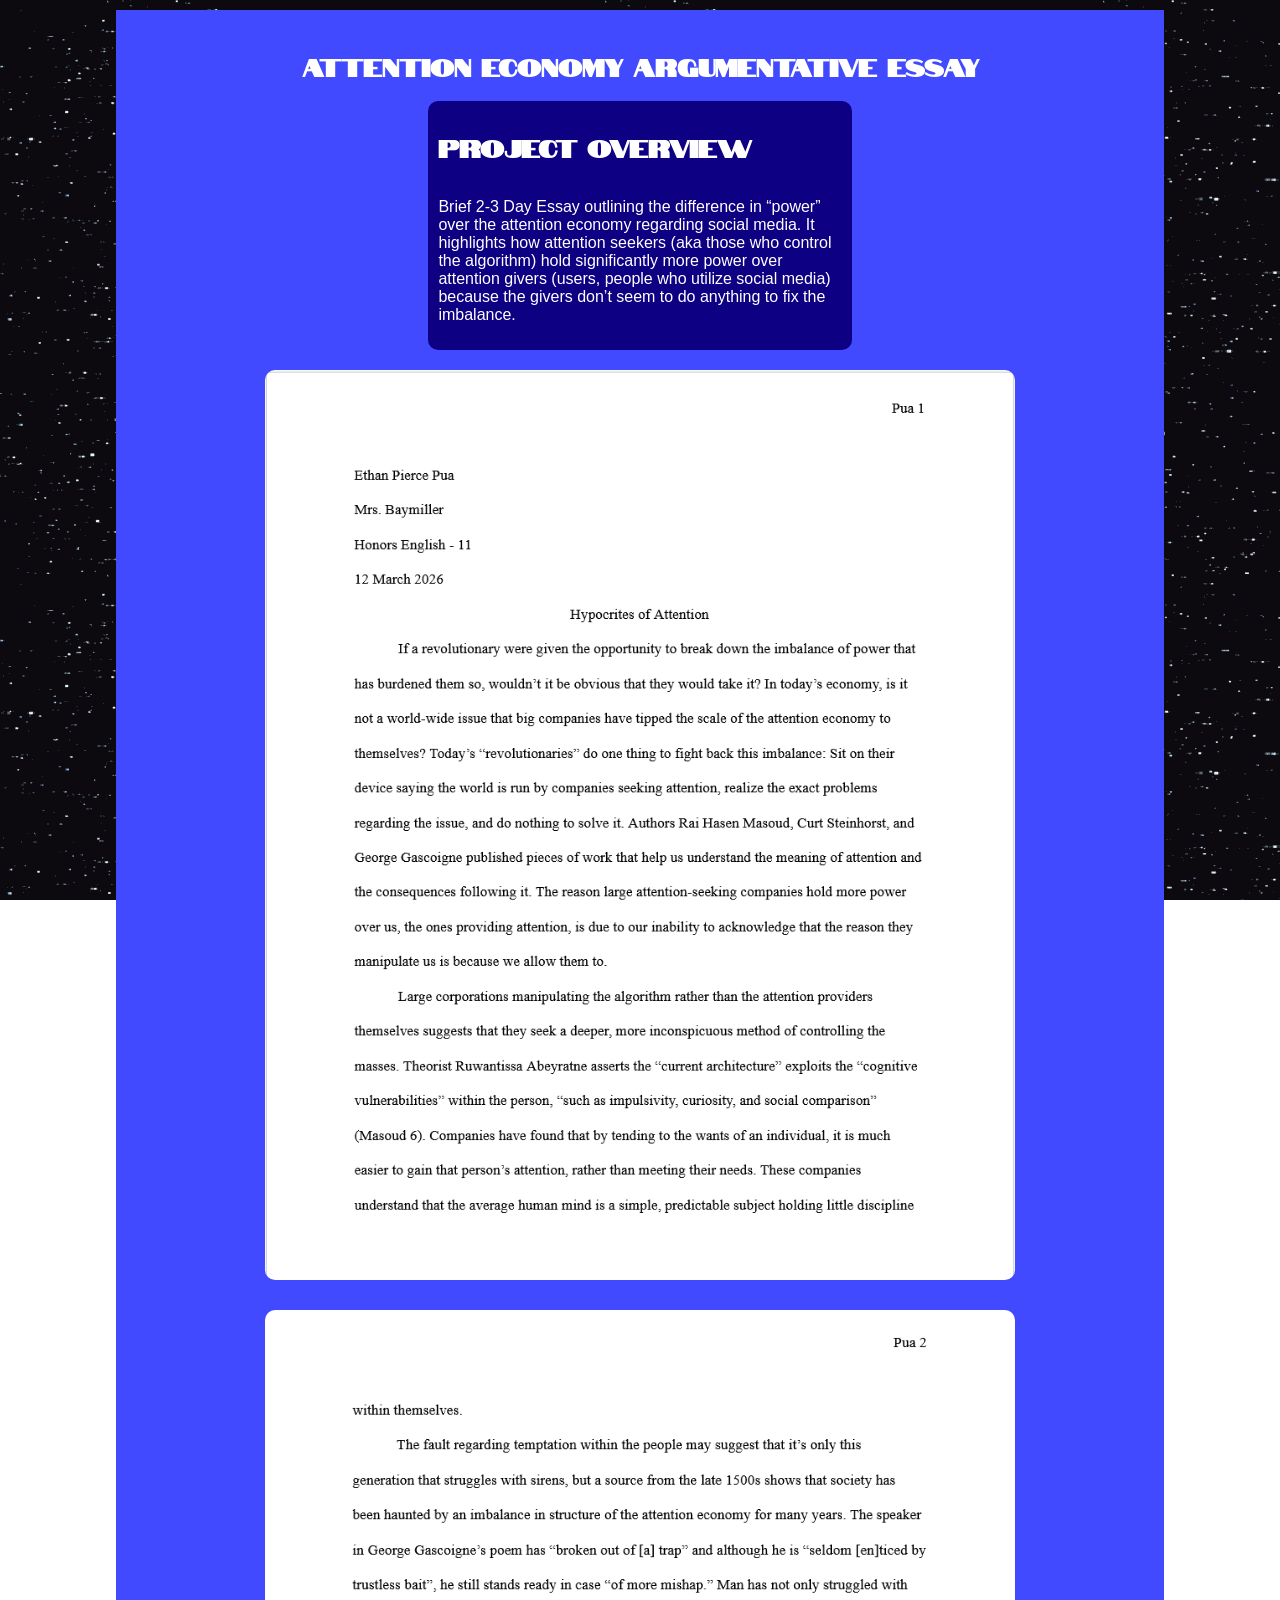
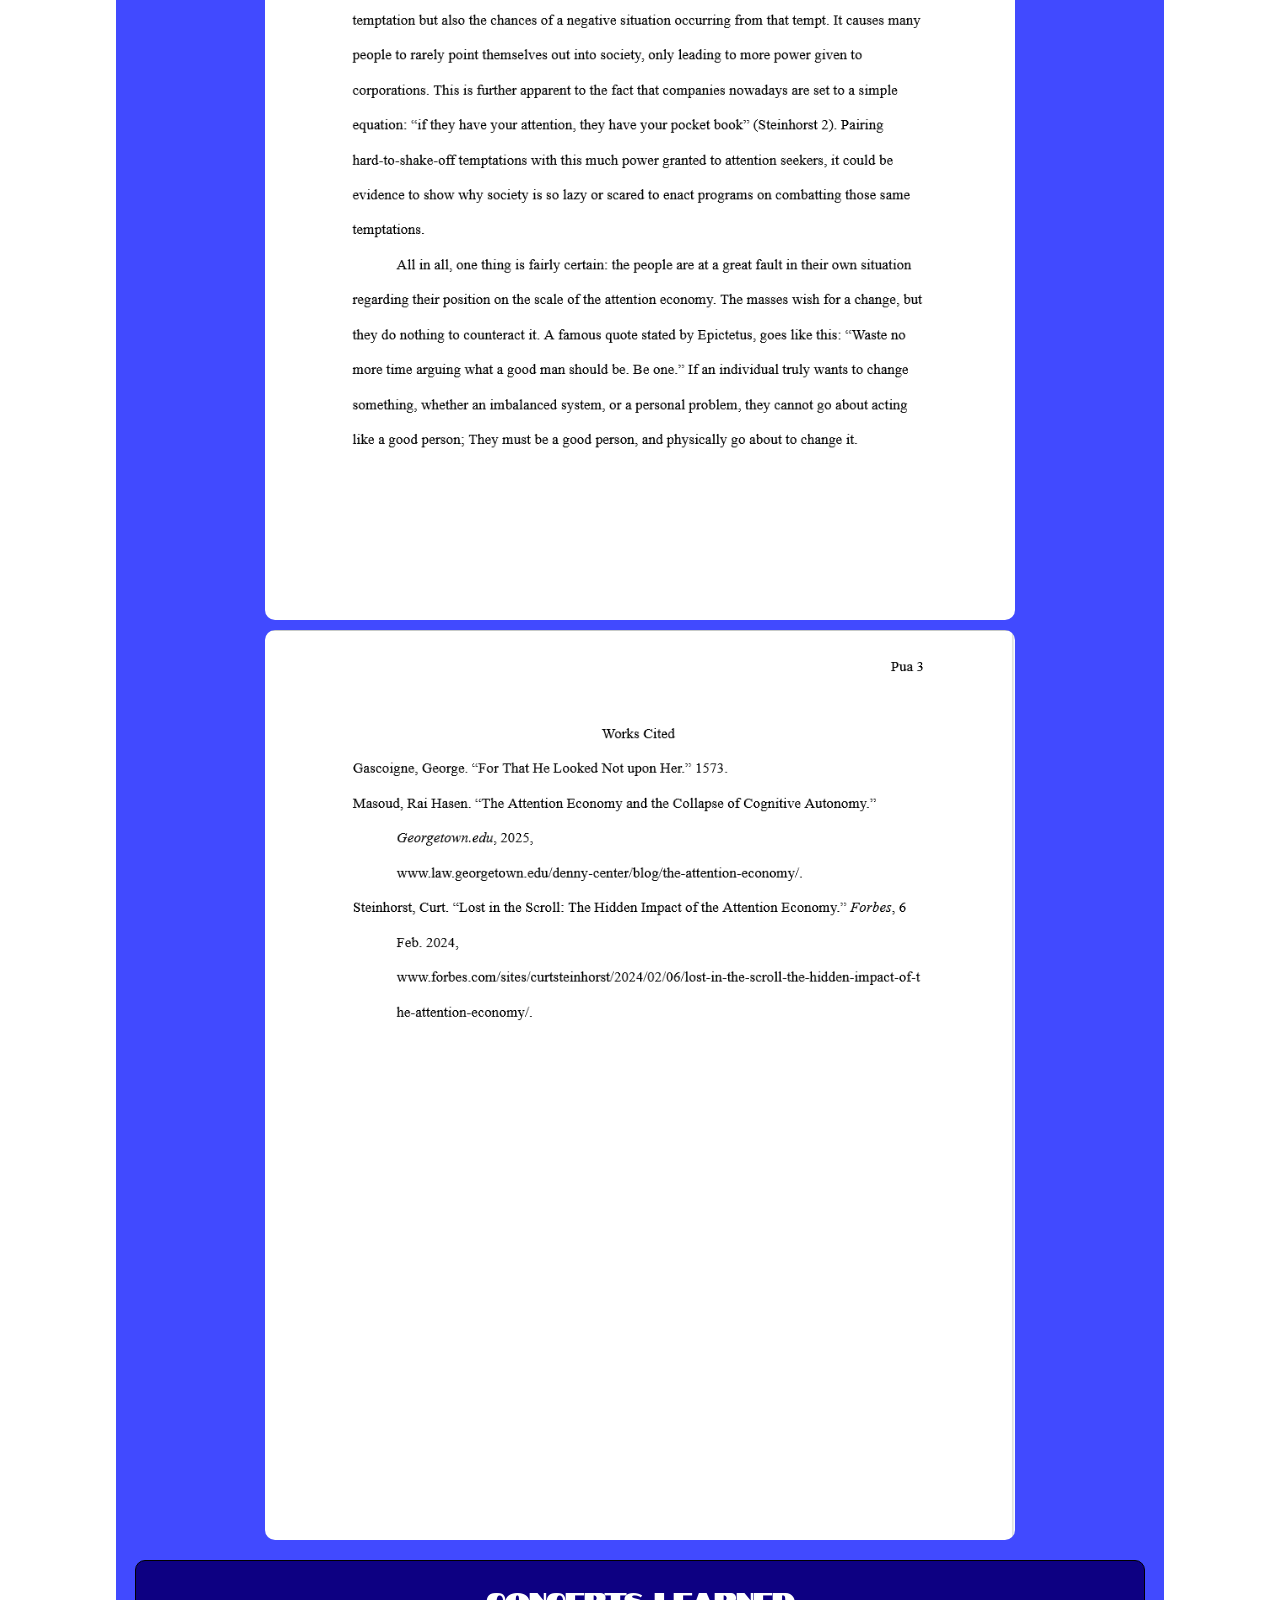
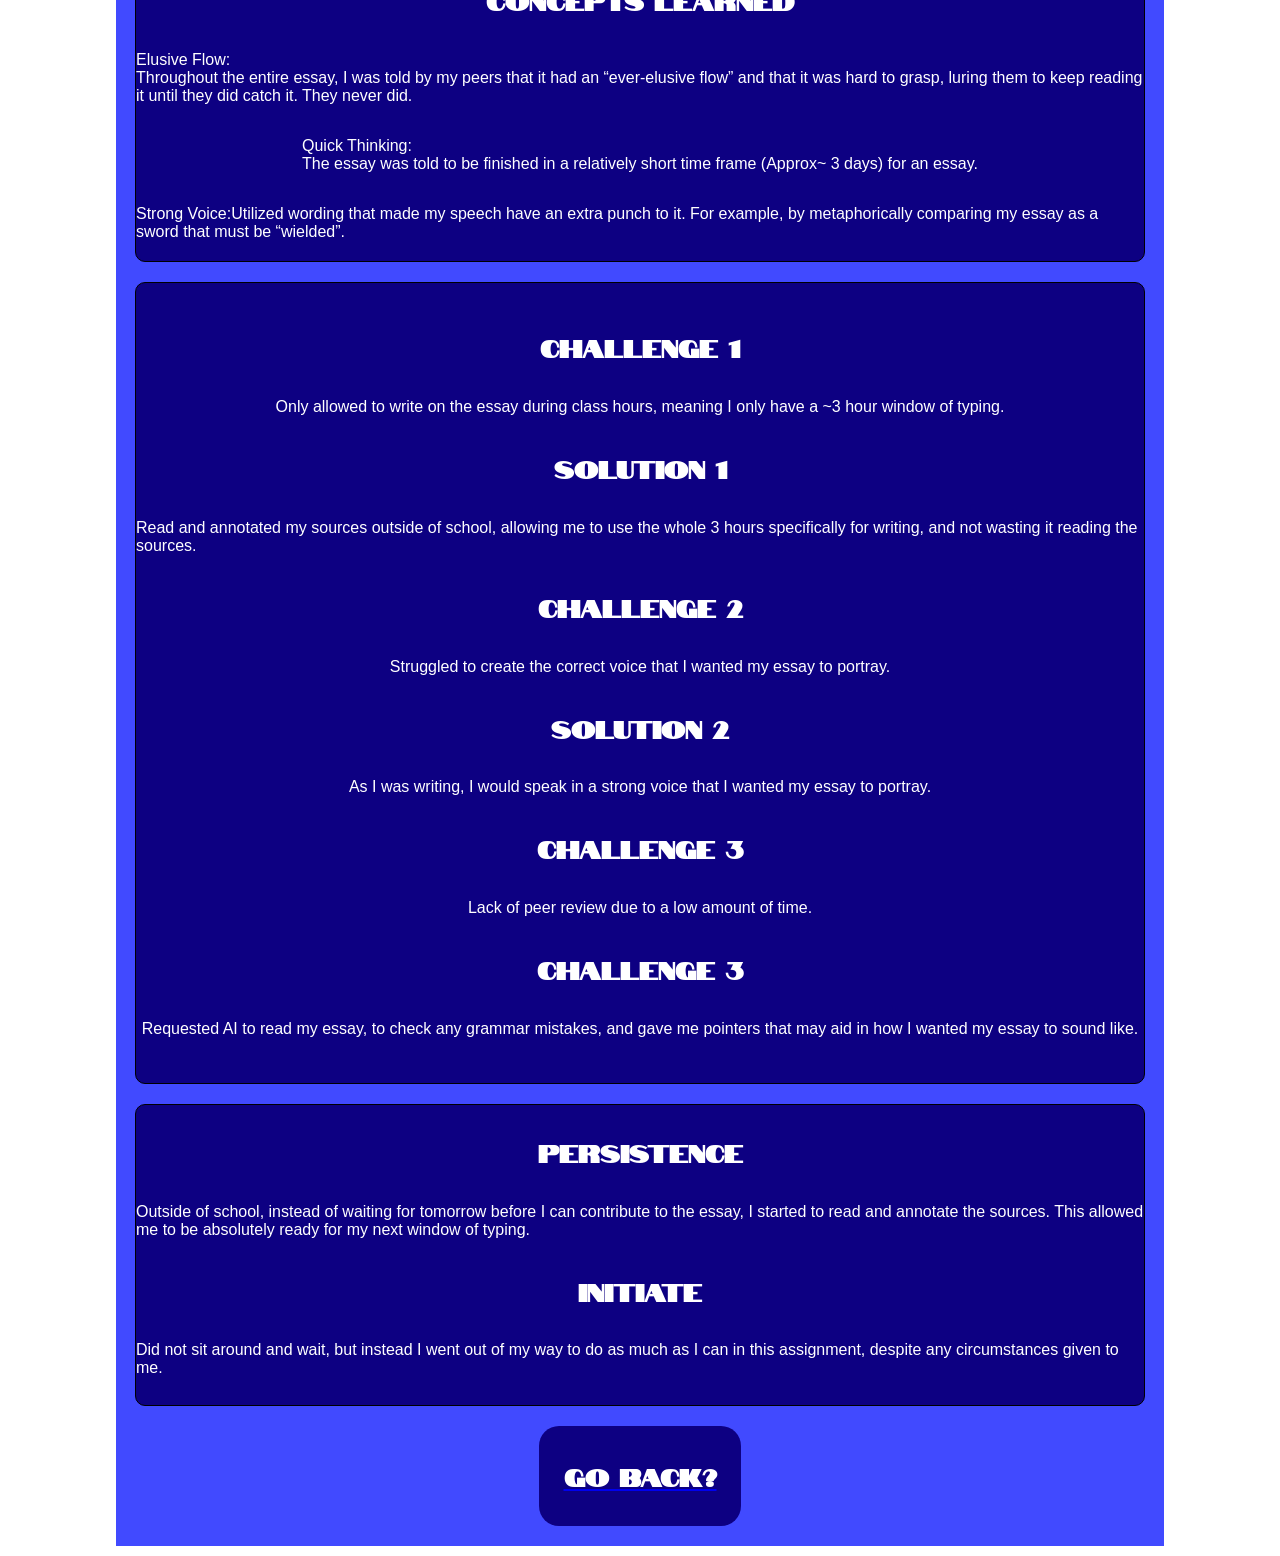
<file: main/attecon.html>
<!DOCTYPE html>
<html lang="en">
<head>
    <meta charset="UTF-8">
    <meta name="viewport" content="width=device-width, initial-scale=1.0">
    <link rel="stylesheet" href="../main/attecon.css">
    <link rel="preconnect" href="https://fonts.googleapis.com">
    <link rel="preconnect" href="https://fonts.gstatic.com" crossorigin>
    <link href="https://fonts.googleapis.com/css2?family=Notable&display=swap" rel="stylesheet">
    <link href="https://fonts.cdnfonts.com/css/merge-one" rel="stylesheet">
    <title>Document</title>
</head>
<body>
    <h2>ATTENTION ECONOMY ARGUMENTATIVE ESSAY</h2>
    <section class="title">
        <h2>Project Overview</h2>
        <p>Brief 2-3 Day Essay outlining the difference in “power” over the attention economy regarding social media. It highlights how attention seekers (aka those who control the algorithm) hold significantly more power over attention givers (users, people who utilize social media)  because the givers don’t seem to do anything to fix the imbalance.</p>
    </section>
    <div class="pictures">
        <div class="essaypic1"></div>
        <div class="essaypic2"></div>
        <div class="essaypic3"></div>
    </div>
    
    <section class="concepts">
        <h2>Concepts Learned</h2>
        <p>Elusive Flow: <br> Throughout the entire essay, I was told by my peers that it had an “ever-elusive flow” and that it was hard to grasp, luring them to keep reading it until they did catch it. They never did.</p>
        <p>Quick Thinking: <br> The essay was told to be finished in a relatively short time frame (Approx~ 3 days) for an essay.</p>
        <p>Strong Voice:Utilized wording that made my speech have an extra punch to it. For example, by metaphorically comparing my essay as a sword that must be “wielded”.</p>
    </section>
    <section class="challenges">
        <h2>Challenge 1</h2>
        <p>Only allowed to write on the essay during class hours, meaning I only have a ~3 hour window of typing.</p>
        <h2>Solution 1</h2>
        <p>Read and annotated my sources outside of school, allowing me to use the whole 3 hours specifically for writing, and not wasting it reading the sources.</p>
        <h2>Challenge 2</h2>
        <p>Struggled to create the correct voice that I wanted my essay to portray. </p>
        <h2>Solution 2</h2>
        <p>As I was writing, I would speak in a strong voice that I wanted my essay to portray. </p>
        <h2>Challenge 3</h2>
        <p>Lack of peer review due to a low amount of time.</p>
        <h2>Challenge 3</h2>
        <p>Requested AI to read my essay, to check any grammar mistakes, and gave me pointers that may aid in how I wanted my essay to sound like.</p>
    </section>
    <section class="habits">
        <h2>PERSISTENCE</h2>
        <p>Outside of school, instead of waiting for tomorrow before I can contribute to the essay, I started to read and annotate the sources. This allowed me to be absolutely ready for my next window of typing.</p>
        <h2>INITIATE</h2>
        <p>Did not sit around and wait, but instead I went out of my way to do as much as I can in this assignment, despite any circumstances given to me.</p>
    </section>
    <a class="backbtn" href="../index.html">
        <h2>Go Back?</h2>
    </a>
</body>
</html>
</file>
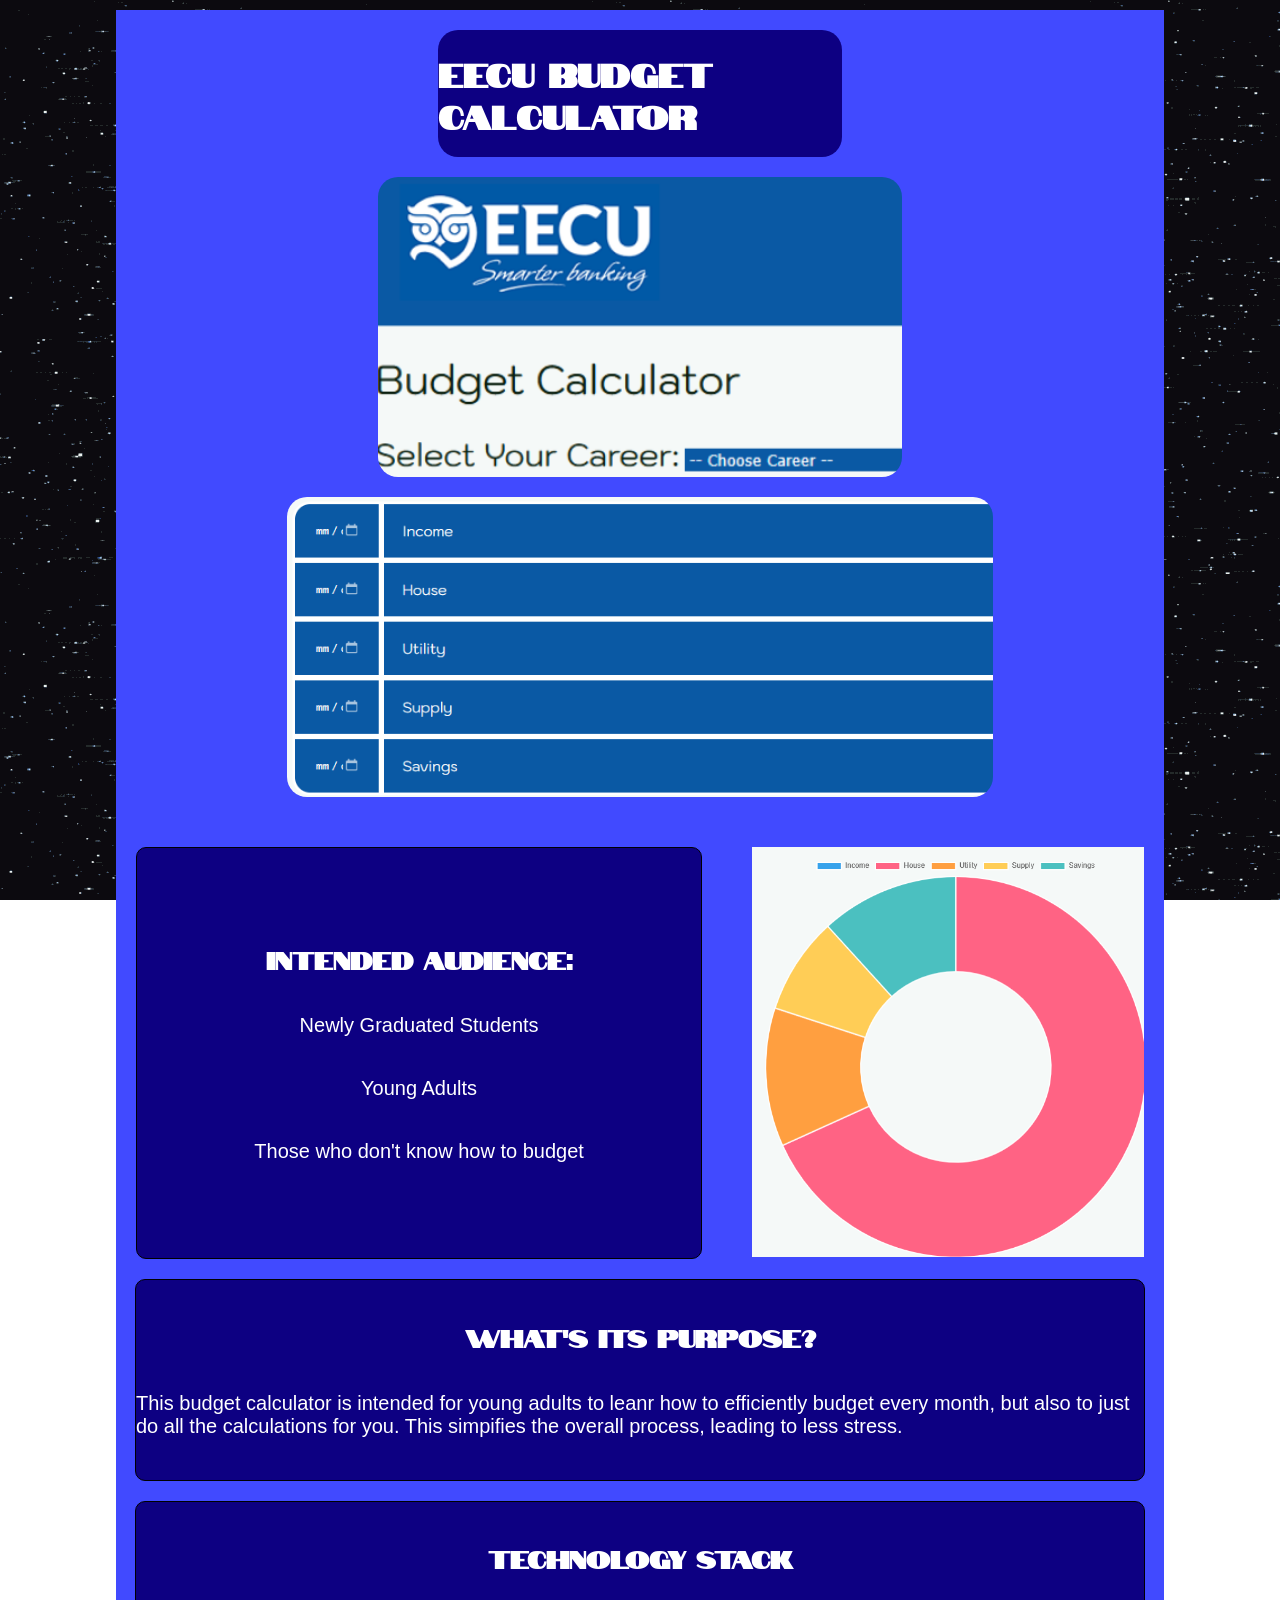
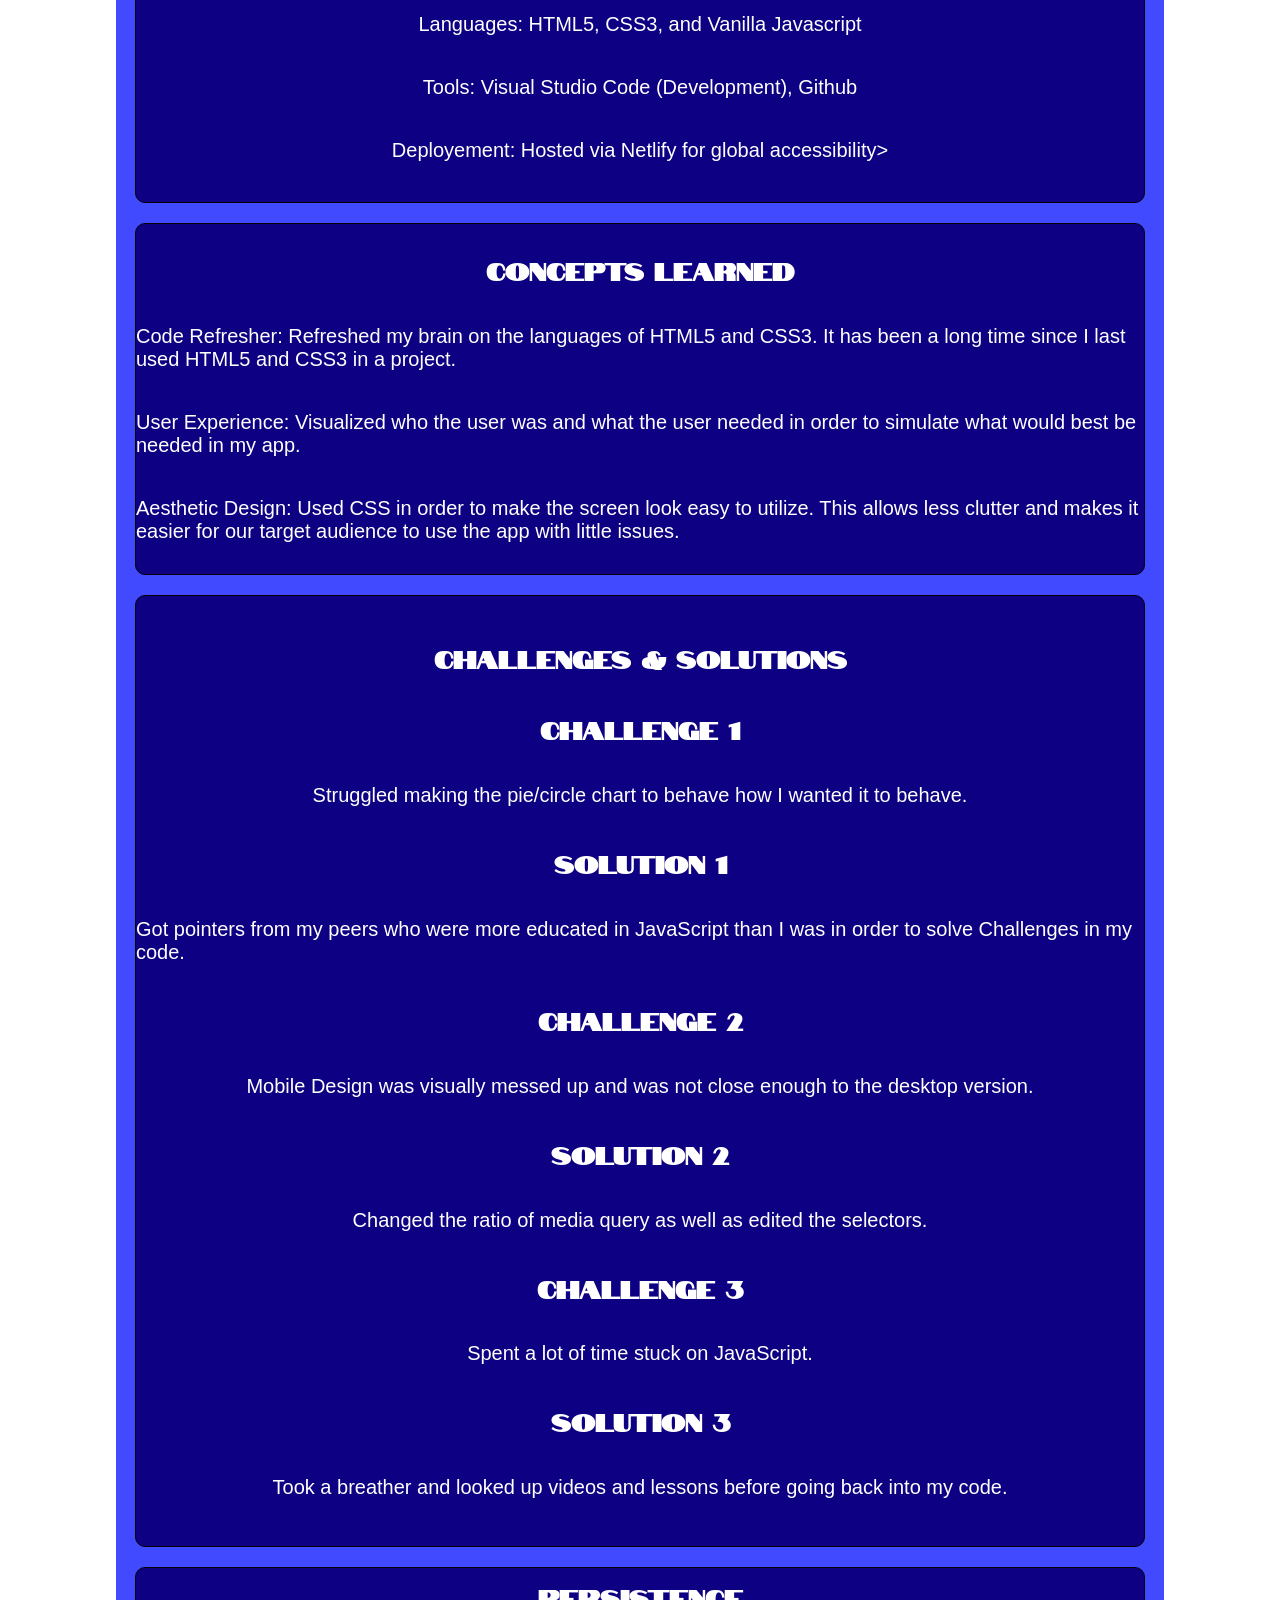
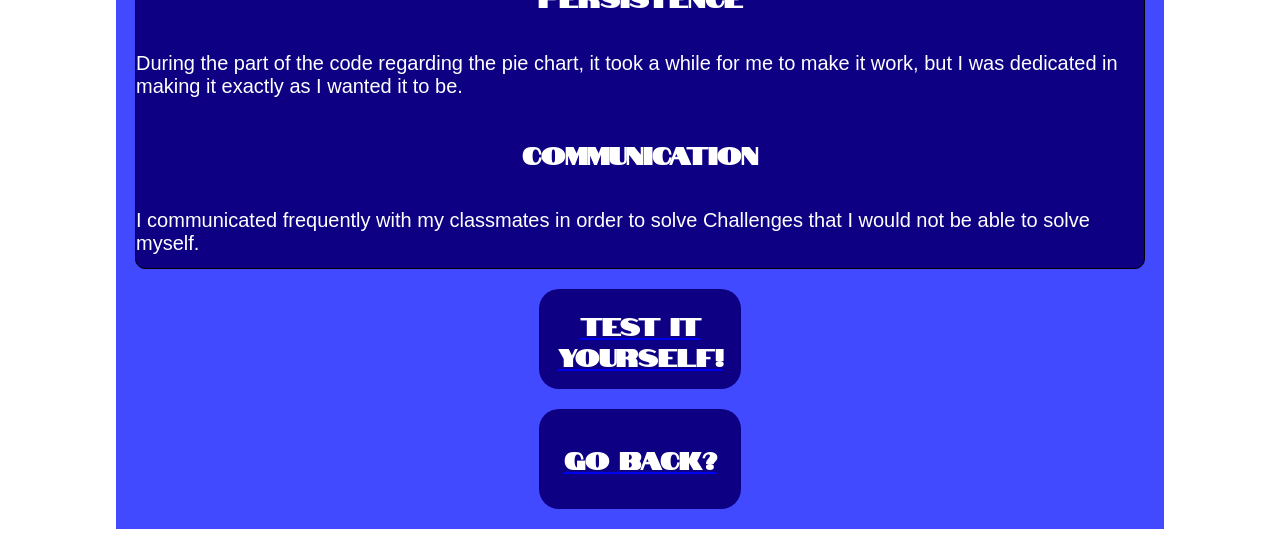
<file: main/eecu.html>
<!DOCTYPE html>
<html lang="en">
<head>
    <meta charset="UTF-8">
    <meta name="viewport" content="width=device-width, initial-scale=1.0">
    <link rel="stylesheet" href="../main/eecu.css">
    <link rel="preconnect" href="https://fonts.googleapis.com">
    <link rel="preconnect" href="https://fonts.gstatic.com" crossorigin>
    <link href="https://fonts.googleapis.com/css2?family=Notable&display=swap" rel="stylesheet">
    <link href="https://fonts.cdnfonts.com/css/merge-one" rel="stylesheet">
    <title>Document</title>
</head>
<body>
    <div class="title">
        <h1>EECU BUDGET CALCULATOR</h1>
    </div>
    <div class="eecupic1"></div>
    <div class="eecupic2"></div>
    <section class="intaud">
        <section class="intaudP">
            <h2>Intended Audience:</h2>
            <p>Newly Graduated Students</p>
            <p>Young Adults</p>
            <p>Those who don't know how to budget</p>
        </section>
        <div class="piechartpic"></div>
    </section>
    <section class="purpose">
        <h2>What's its purpose?</h2>
        <p>This budget calculator is intended for young adults to leanr how to efficiently budget every month, but also to just do all the calculations for you. This simpifies the overall process, leading to less stress.</p>
    </section>
    <section class="techstack">
        <h2>Technology stack</h2>
        <p>Languages: HTML5, CSS3, and Vanilla Javascript</p>
        <p>Tools: Visual Studio Code (Development), Github</p>
        <p>Deployement: Hosted via Netlify for global accessibility></p>
    </section>
    <section class="concepts">
        <h2>Concepts Learned</h2>
        <p>Code Refresher: Refreshed my brain on the languages of HTML5 and CSS3. It has been a long time since I last used HTML5 and CSS3 in a project.</p>
        <p>User Experience: Visualized who the user was and what the user needed in order to simulate what would best be needed in my app.</p>
        <p>Aesthetic Design: Used CSS in order to make the screen look easy to utilize. This allows less clutter and makes it easier for our target audience to use the app with little issues.</p>
    </section>
    <section class="challenges">
        <h2>Challenges & Solutions</h2>
        <h2>Challenge 1</h2>
        <p>Struggled making the pie/circle chart to behave how I wanted it to behave.</p>
        <h2>Solution 1</h2>
        <p>Got pointers from my peers who were more educated in JavaScript than I was in order to solve Challenges in my code.</p>
        <h2>Challenge 2</h2>
        <p>Mobile Design was visually messed up and was not close enough to the desktop version.</p>
        <h2>Solution 2</h2>
        <p>Changed the ratio of media query as well as edited the selectors.</p>
        <h2>Challenge 3</h2>
        <p>Spent a lot of time stuck on JavaScript.</p>
        <h2>Solution 3</h2>
        <p>Took a breather and looked up videos and lessons before going back into my code.</p>
    </section>
    <section class="habits">
        <h2>PERSISTENCE</h2>
        <p>During the part of the code regarding the pie chart, it took a while for me to make it work, but I was dedicated in making it exactly as I wanted it to be.</p>
        <h2>COMMUNICATION</h2>
        <p>I communicated frequently with my classmates in order to solve Challenges that I would not be able to solve myself.</p>
    </section>
    <a href="https://budget-calculator-eecu.netlify.app/" class="diy"><h2>Test it yourself!</h2></a>
    <a class="backbtn" href="../index.html">
        <h2>Go Back?</h2>
    </a>
</body>
</html>
</file>
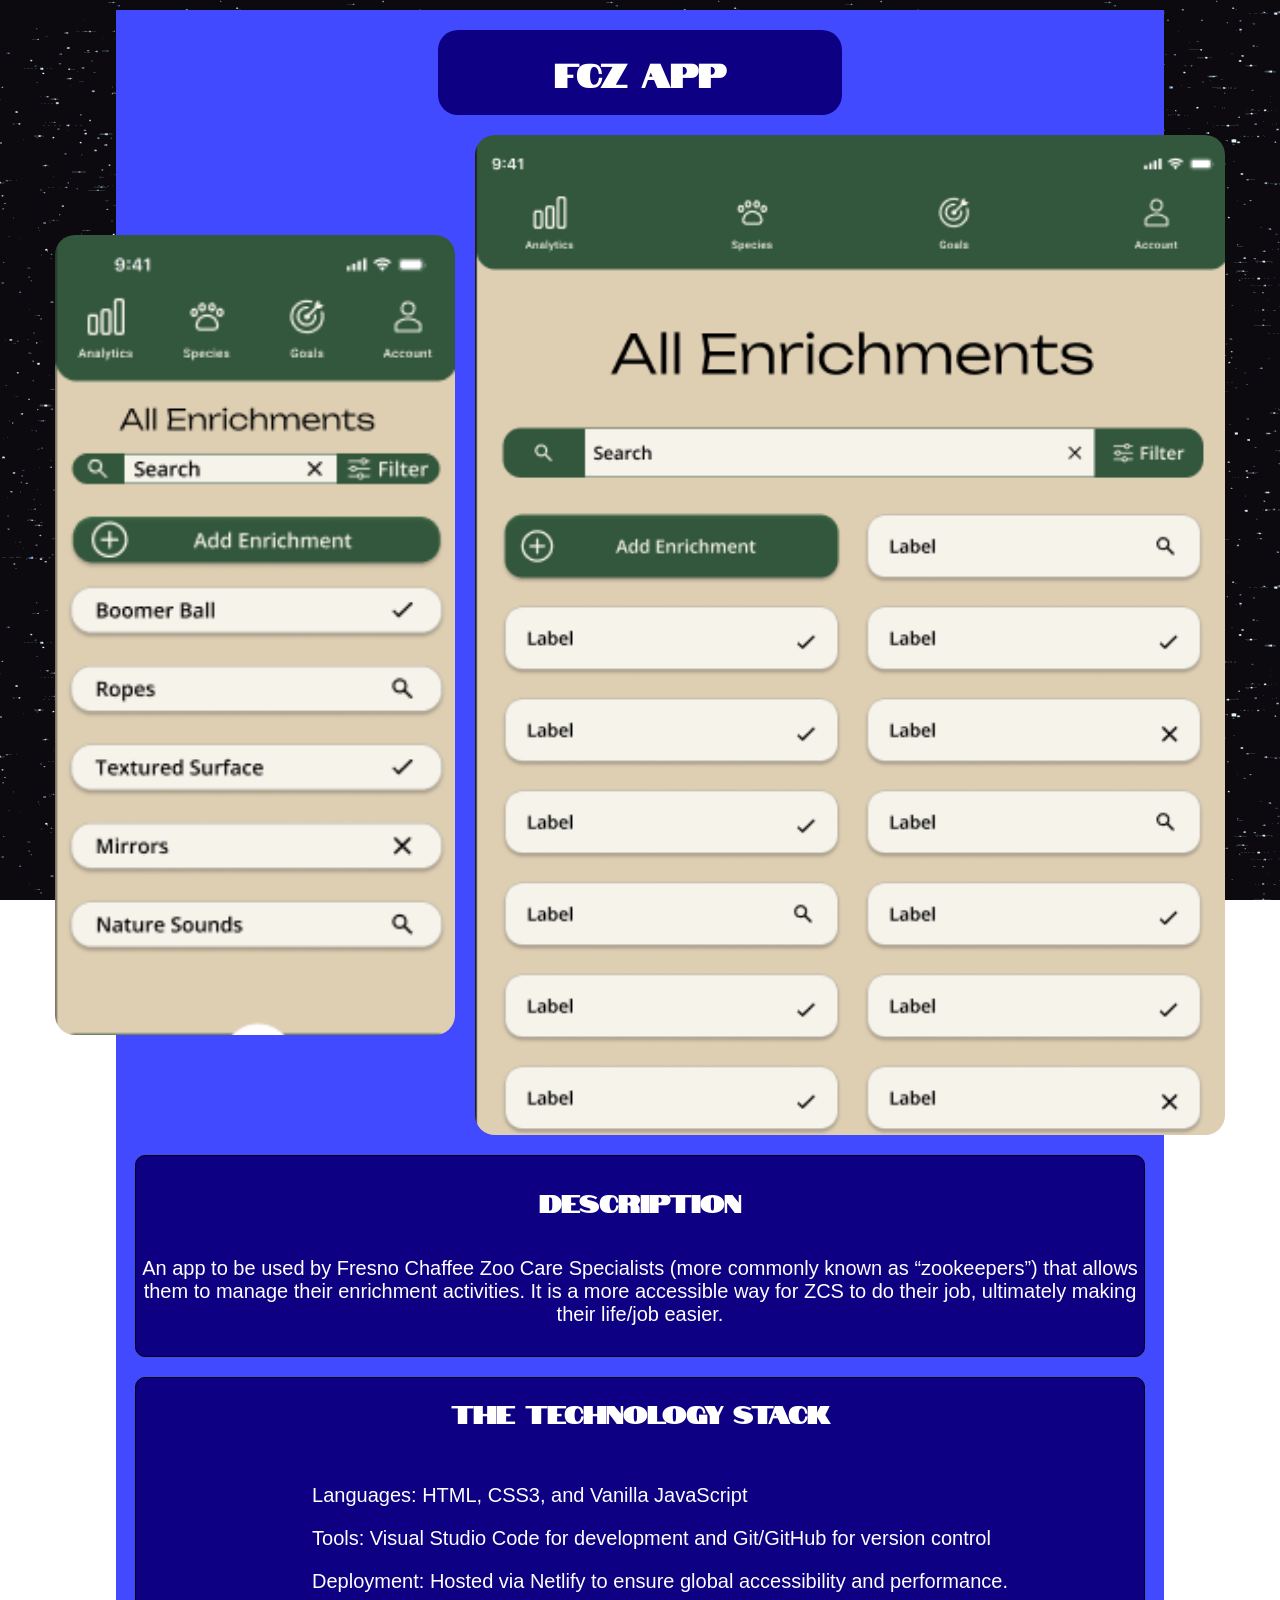
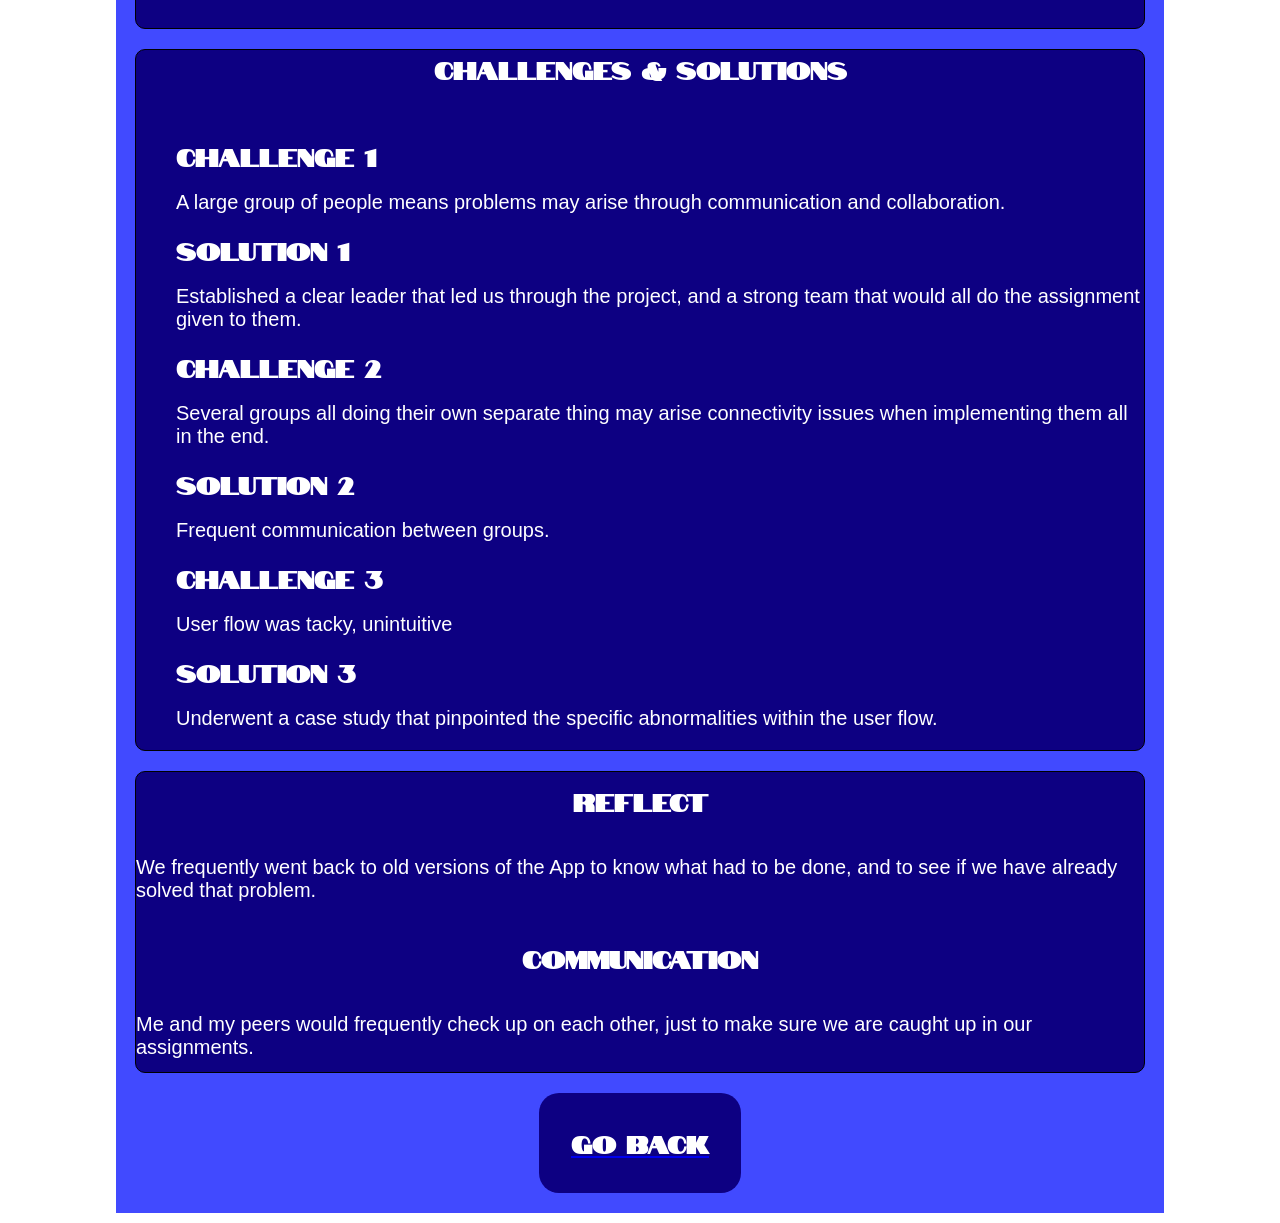
<file: main/fcz.html>
<!DOCTYPE html>
<html lang="en">
<head>
    <meta charset="UTF-8">
    <meta name="viewport" content="width=device-width, initial-scale=1.0">
    <link rel="stylesheet" href="../main/fcz.css">
    <link rel="preconnect" href="https://fonts.googleapis.com">
    <link rel="preconnect" href="https://fonts.gstatic.com" crossorigin>
    <link href="https://fonts.googleapis.com/css2?family=Notable&display=swap" rel="stylesheet">
    <link href="https://fonts.cdnfonts.com/css/merge-one" rel="stylesheet">
    <title>Fresno Chaffee Zoo App</title>
</head>
<body>
    <div class="title">
        <h1>FCZ App</h1>
    </div>
    <div class="piccontainer">
        <div class="fczpic1"></div>
        <div class="fczpic2"></div>
    </div>
    <section class="description">
        <h2>Description</h2>
        <p>An app to be used by Fresno Chaffee Zoo Care Specialists (more commonly known as “zookeepers”) that allows them to manage their enrichment activities. It is a more accessible way for ZCS to do their job, ultimately making their life/job easier.</p>
    </section>
    <section class="techstack">
        <h2>The Technology Stack</h2>
        <ul>
            <p>Languages: HTML, CSS3, and Vanilla JavaScript</p>
            <p>Tools: Visual Studio Code for development and Git/GitHub for version control</p>
            <p>Deployment: Hosted via Netlify to ensure global accessibility and performance.</p>
        </ul>
    </section>
    <section class="challenges">
        <h2>Challenges & Solutions</h2>
        <ul>
            <h2>Challenge 1</h2>
            <p> A large group of people means problems may arise through communication and collaboration.</p>
            <h2>Solution 1</h2>
            <p>Established a clear leader that led us through the project, and a strong team that would all do the assignment given to them.</p>
            <h2>Challenge 2</h2>
            <p>Several groups all doing their own separate thing may arise connectivity issues when implementing them all in the end.</p>
            <h2>Solution 2</h2>
            <p>Frequent communication between groups.</p>
            <h2>Challenge 3</h2>
            <p>User flow was tacky, unintuitive</p>
            <h2>Solution 3</h2>
            <p>Underwent a case study that pinpointed the specific abnormalities within the user flow.</p>
        </ul>
    </section>
    <section class="habits">
        <h2>Reflect</h2>
        <p>We frequently went back to old versions of the App to know what had to be done, and to see if we have already solved that problem.</p>
        <h2>Communication</h2>
        <p>Me and my peers would frequently check up on each other, just to make sure we are caught up in our assignments.</p>
    </section>
    <a class="backbtn" href="../index.html"><h2>Go Back</h2></a>
</body>
</html>
</file>
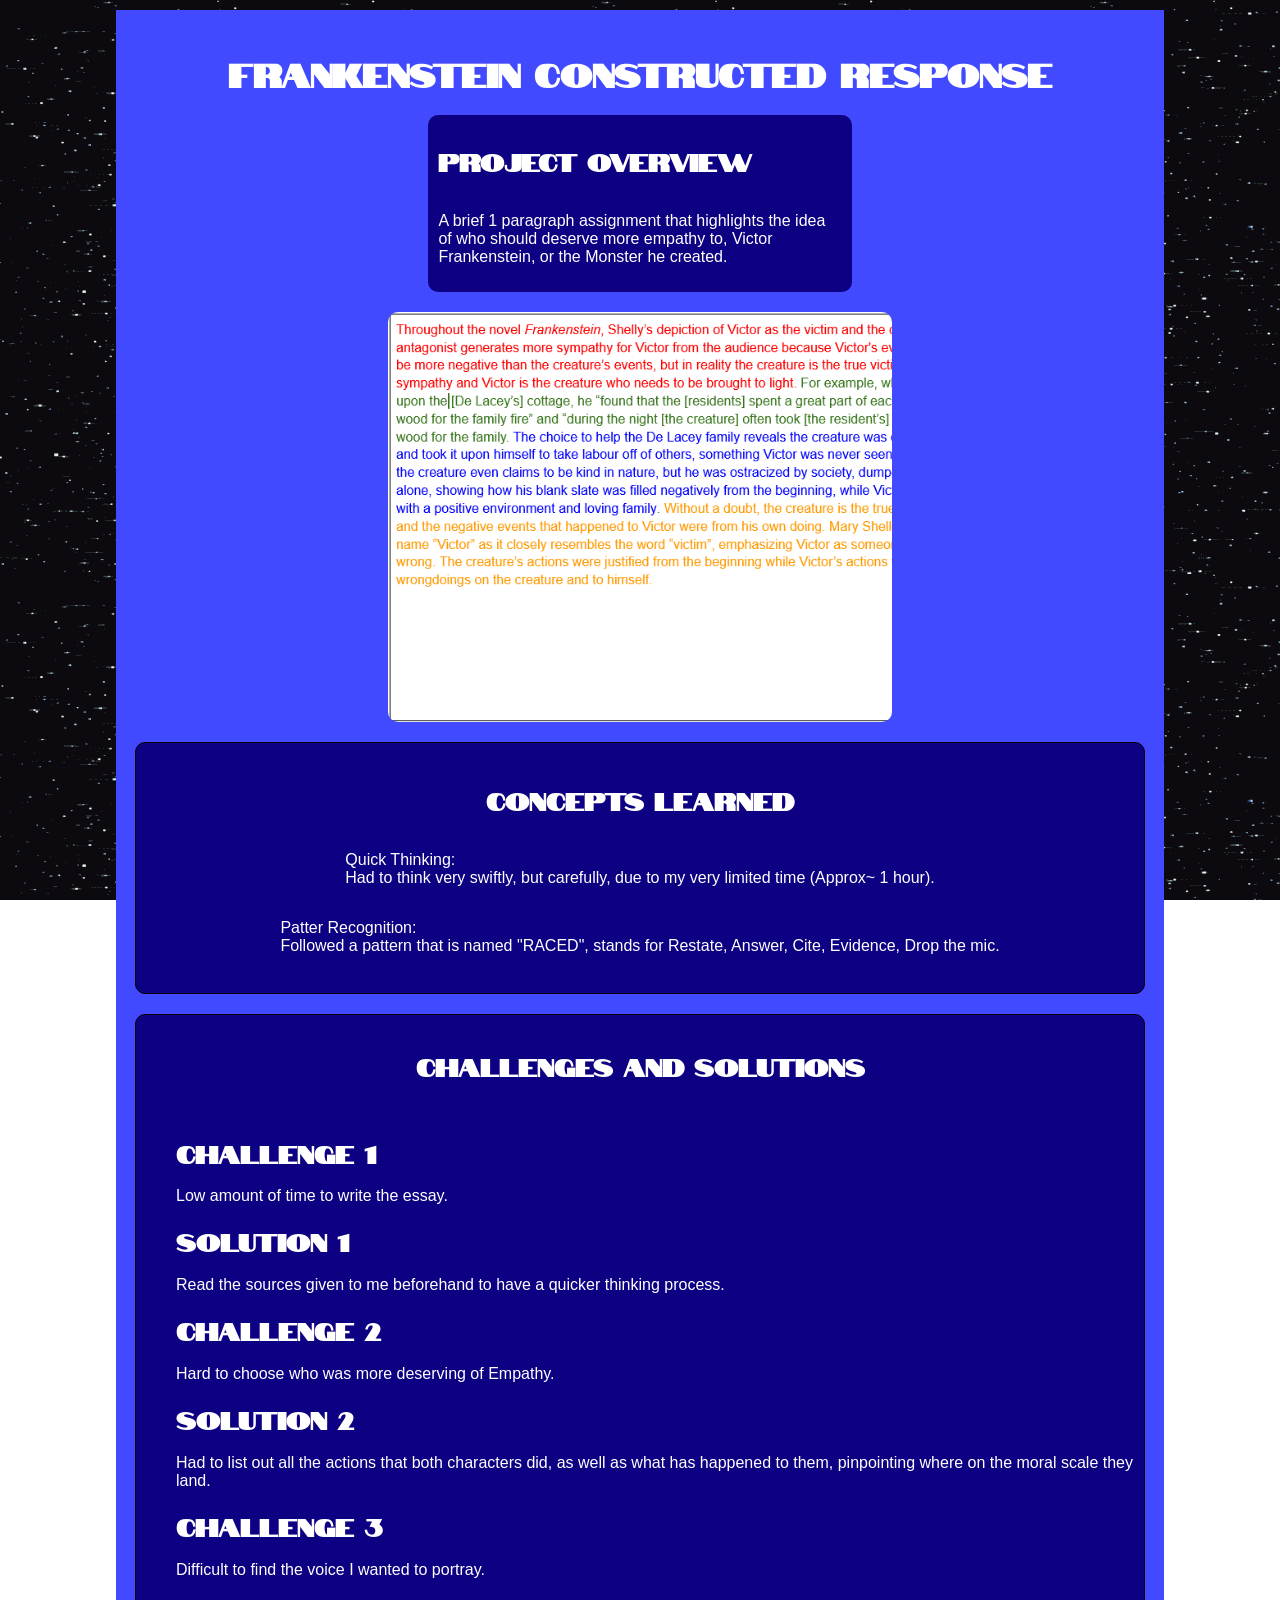
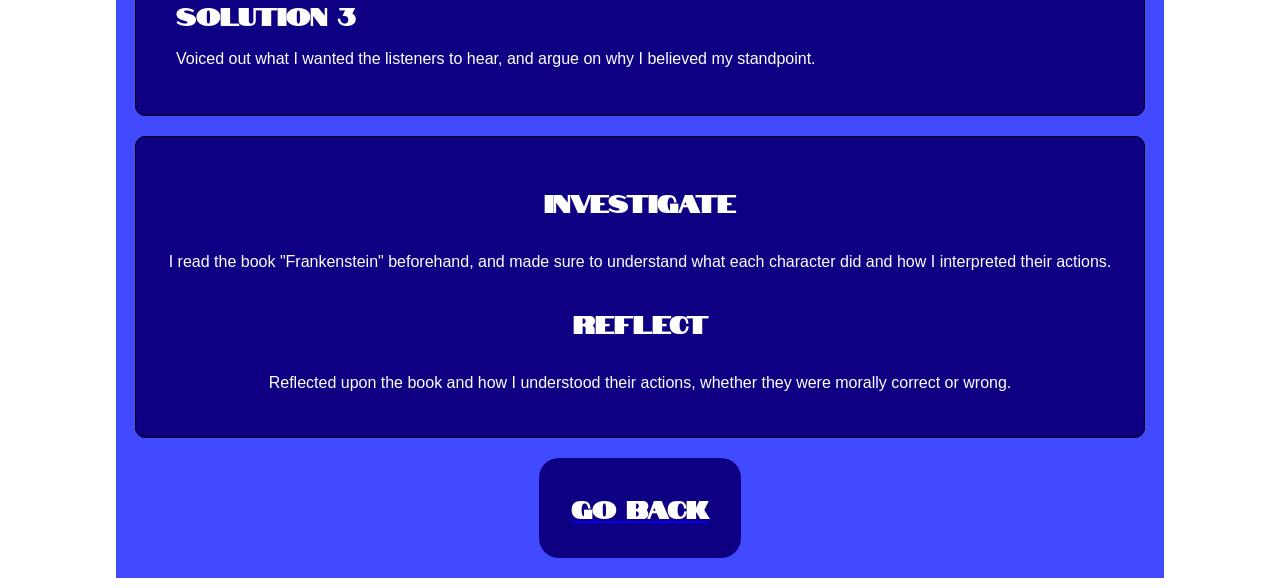
<file: main/frankenstein.html>
<!DOCTYPE html>
<html lang="en">
<head>
    <meta charset="UTF-8">
    <meta name="viewport" content="width=device-width, initial-scale=1.0">
    <link rel="stylesheet" href="../main/frankenstein.css">
    <link rel="preconnect" href="https://fonts.googleapis.com">
    <link rel="preconnect" href="https://fonts.gstatic.com" crossorigin>
    <link href="https://fonts.googleapis.com/css2?family=Notable&display=swap" rel="stylesheet">
    <link href="https://fonts.cdnfonts.com/css/merge-one" rel="stylesheet">
    <title>Frankenstein Constructed Response</title>
</head>
<body>
    <h1>Frankenstein Constructed Response</h1>
    <section class="title">
        <h2>Project Overview</h2>
        <p>A brief 1 paragraph assignment that highlights the idea of who should deserve more empathy to, Victor Frankenstein, or the Monster he created.</p>
    </section>
    <div class="essaypic"></div>
    <section class="concepts">
        <h2>Concepts Learned</h2>
        <p>Quick Thinking: <br> Had to think very swiftly, but carefully, due to my very limited time (Approx~ 1 hour).</p>
        <p>Patter Recognition: <br> Followed a pattern that is named "RACED", stands for Restate, Answer, Cite, Evidence, Drop the mic.</p>
    </section>
    <section class="challenges">
        <h2>Challenges and Solutions</h2>
        <ul>
            <h2>Challenge 1</h2>
            <p>Low amount of time to write the essay.</p>
            <h2>Solution 1</h2>
            <p>Read the sources given to me beforehand to have a quicker thinking process.</p>
            <h2>Challenge 2</h2>
            <p>Hard to choose who was more deserving of Empathy.</p>
            <h2>Solution 2</h2>
            <p>Had to list out all the actions that both characters did, as well as what has happened to them, pinpointing where on the moral scale they land.</p>
            <h2>Challenge 3</h2>
            <p>Difficult to find the voice I wanted to portray.</p>
            <h2>Solution 3</h2>
            <p>Voiced out what I wanted the listeners to hear, and argue on why I believed my standpoint.</p>
        </ul>
    </section>
    <section class="habits">
        <h2>Investigate</h2>
        <p>I read the book "Frankenstein" beforehand, and made sure to understand what each character did and how I interpreted their actions.</p>
        <h2>Reflect</h2>
        <p>Reflected upon the book and how I understood their actions, whether they were morally correct or wrong.</p>
    </section>
    <a class="backbtn" href="../index.html"><h2>Go Back</h2></a>
</body>
</html>
</file>
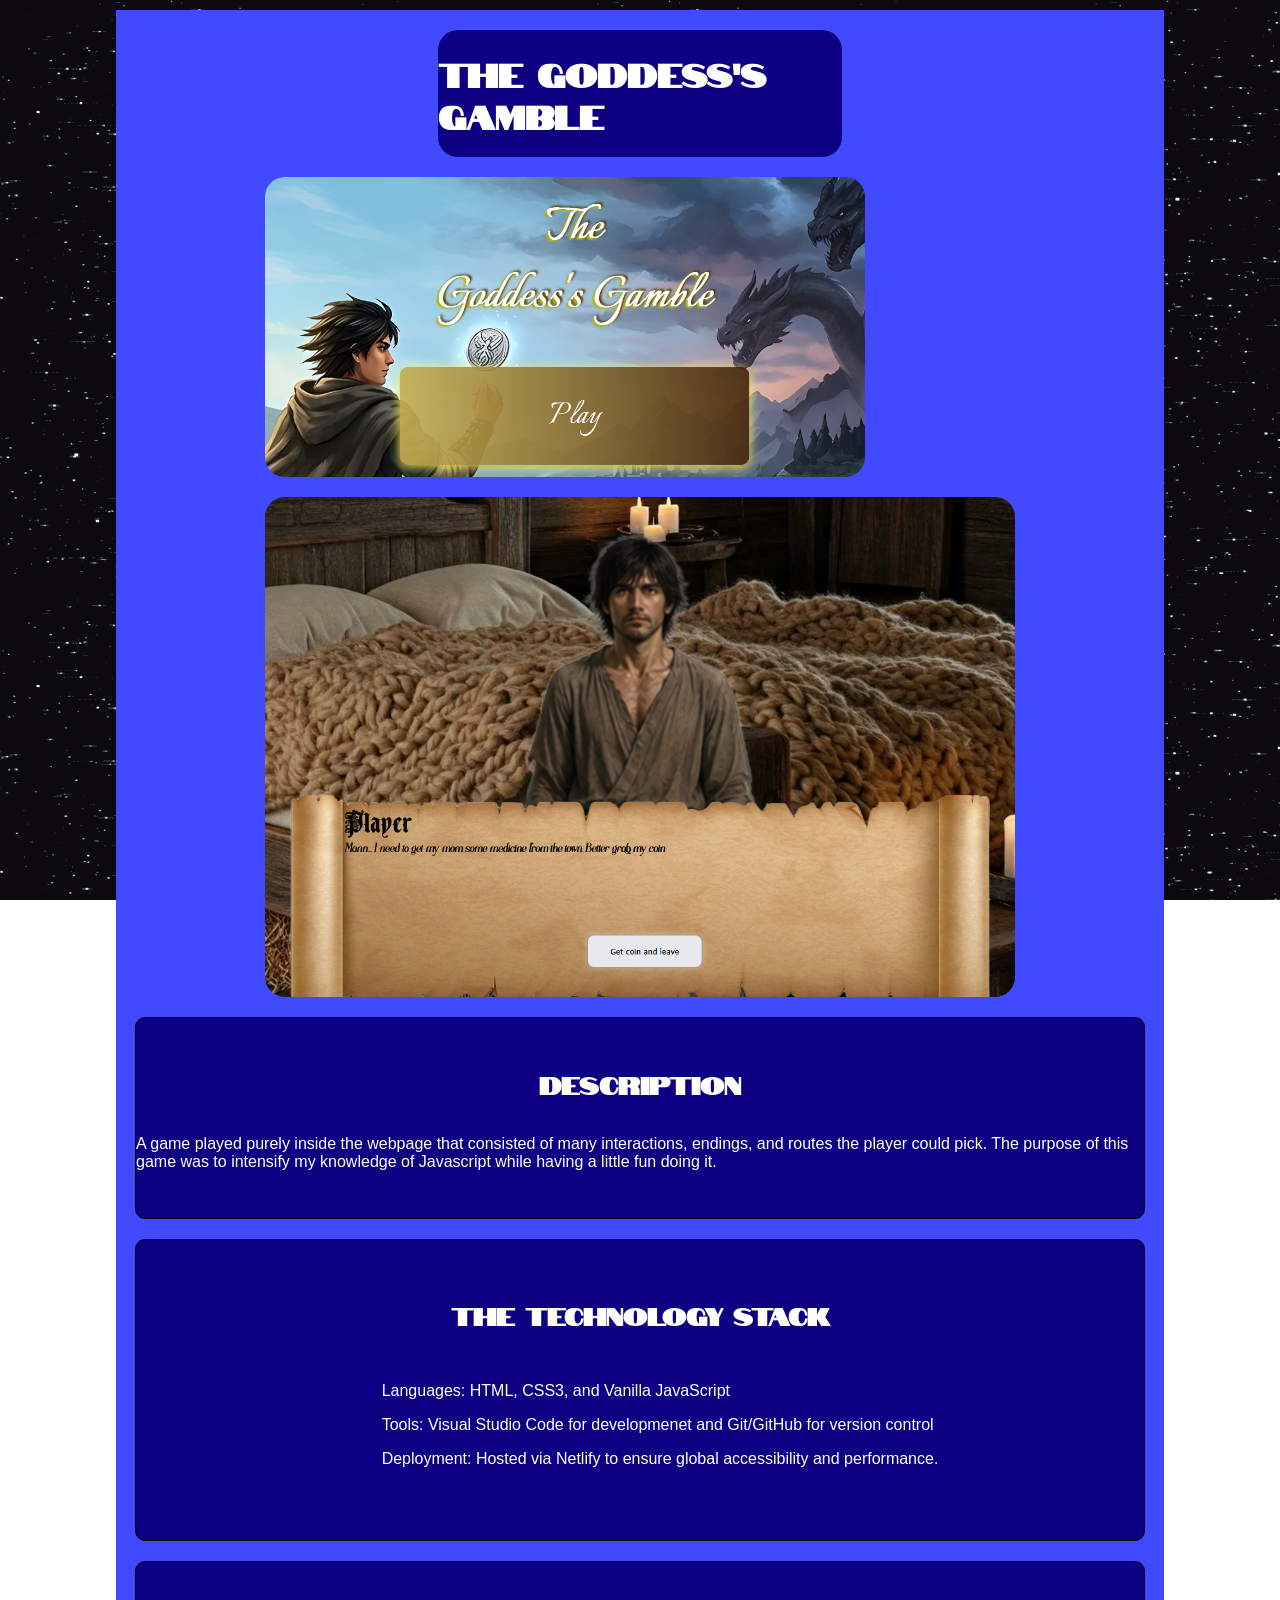
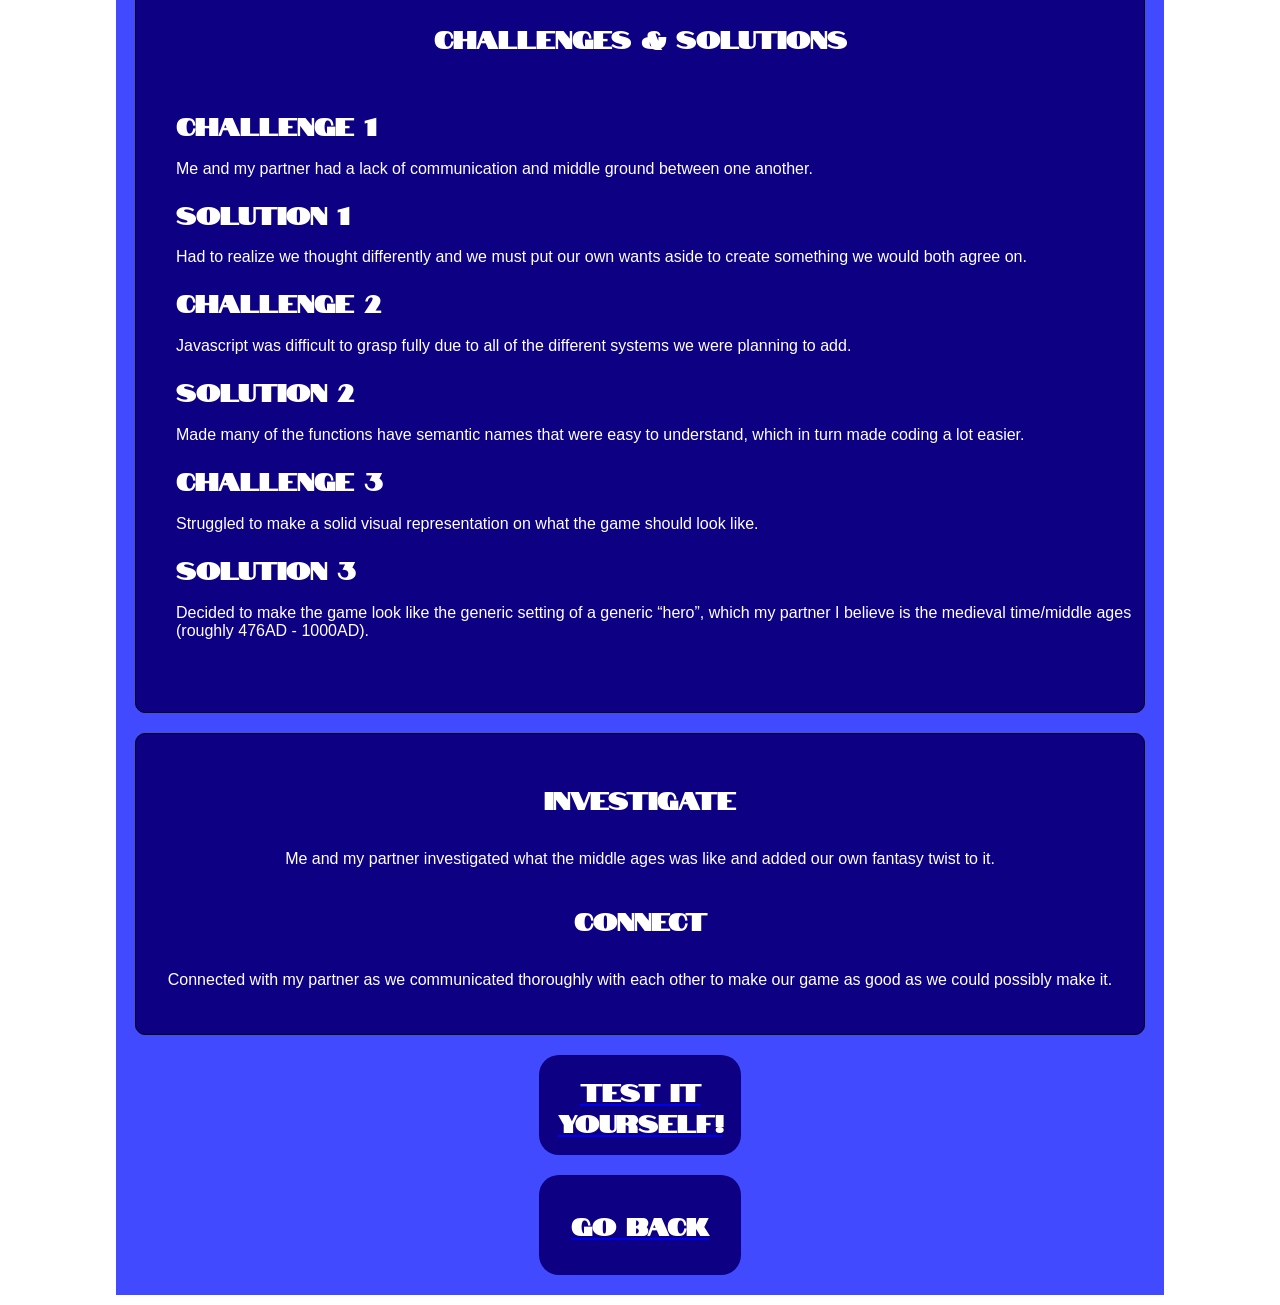
<file: main/gamble.html>
<!DOCTYPE html>
<html lang="en">
<head>
    <meta charset="UTF-8">
    <meta name="viewport" content="width=device-width, initial-scale=1.0">
    <link rel="stylesheet" href="../main/gamble.css">
    <link rel="preconnect" href="https://fonts.googleapis.com">
    <link rel="preconnect" href="https://fonts.gstatic.com" crossorigin>
    <link href="https://fonts.googleapis.com/css2?family=Notable&display=swap" rel="stylesheet">
    <link href="https://fonts.cdnfonts.com/css/merge-one" rel="stylesheet">
    <title>Goddess's Gamble</title>
</head>
<body>
    <div class="title">
        <h1>The Goddess's Gamble</h1>
    </div>
    <div class="pictures">
        <div class="gamblepic1"></div>
        <div class="gamblepic2"></div>
    </div>
    
    <section class="description">
        <h2>Description</h2>
        <p>A game played purely inside the webpage that consisted of many interactions, endings, and routes the player could pick. The purpose of this game was to intensify my knowledge of Javascript while having a little fun doing it.</p>
    </section>
    <section class="techstack">
        <h2>The Technology Stack</h2>
        <ul>
            <p>Languages: HTML, CSS3, and Vanilla JavaScript</p>
            <p>Tools: Visual Studio Code for developmenet and Git/GitHub for version control</p>
            <p>Deployment: Hosted via Netlify to ensure global accessibility and performance.</p>
        </ul>
    </section>
    <section class="challenges">
        <h2>Challenges & Solutions</h2>
        <ul>
            <h2>Challenge 1</h2>
            <p>Me and my partner had a lack of communication and middle ground between one another.</p>
            <h2>Solution 1</h2>
            <p>Had to realize we thought differently and we must put our own wants aside to create something we would both agree on.</p>
            <h2>Challenge 2</h2>
            <p>Javascript was difficult to grasp fully due to all of the different systems we were planning to add.</p>
            <h2>Solution 2</h2>
            <p>Made many of the functions have semantic names that were easy to understand, which in turn made coding a lot easier.</p>
            <h2>Challenge 3</h2>
            <p>Struggled to make a solid visual representation on what the game should look like.</p>
            <h2>Solution 3</h2>
            <p>Decided to make the game look like the generic setting of a generic “hero”, which my partner I believe is the medieval time/middle ages (roughly 476AD - 1000AD).</p>
        </ul>
    </section>
    <section class="habits">
        <h2>Investigate</h2>
        <p>Me and my partner investigated what the middle ages was like and added our own fantasy twist to it.</p>
        <h2>Connect</h2>
        <p>Connected with my partner as we communicated thoroughly with each other to make our game as good as we could possibly make it.</p>
    </section>
    <a href="https://goddessgamble.netlify.app/" class="diy"><h2>Test it yourself!</h2></a>
    <a class="backbtn" href="../index.html"><h2>Go Back</h2></a>
</body>
</html>
</file>
<file: main/attecon.css>
.notable-regular {
  font-family: "Notable", sans-serif;
  font-weight: 400;
  font-style: normal;
}

html {
    background-image: url('../images/background-image-1.gif');
    background-attachment: fixed;
    scroll-behavior: smooth;
    padding: 10px;
}

body {
    display: flex;
    flex-direction: column;
    padding: 20px;
    margin: 0 auto;
    align-items: center;
    justify-self: center;
    width: 80%;
    min-height: 100vh;
    background-color: #414AFF;
}

h1, h2 {
    font-family: 'Notable', sans-serif;
    color: white;
}

p {
    font-family: 'Merge One', sans-serif;
    color: white;
}

.title {
    display: flex;
    flex-direction: column;
    padding: 10px;
    background-color: #0D0082;
    height: 100%;
    width: 40%;
    margin-bottom: 20px;
    justify-content: center;
    border-radius: 10px;
}

.pictures {
    display: flex;
    flex-direction: row;
    gap: 10px;
    max-width: 100%;
    flex-wrap: wrap;
    justify-content: center;
}

.essaypic1 {
    background-image: url('../images/essay-pics/essaypic2.png');
    background-size: cover;
    width: 750px;
    height: 910px;
    border-radius: 10px;
    margin-bottom: 20px;
}

.essaypic2 {
    background-image: url('../images/essay-pics/essaypic3.png');
    background-size: cover;
    width: 750px;
    height: 910px;
    border-radius: 10px;
}

.essaypic3 {
    background-image: url('../images/essay-pics/essaypic4.png');
    background-size: cover;
    width: 750px;
    height: 910px;
    border-radius: 10px;
}

.concepts {
    display: flex;
    flex-direction: column;
    align-self: center;
    align-items: center;
    justify-content: center;
    border: 1px black solid;
    border-radius: 10px;
    background-color: #0D0082;
    text-decoration: none;
    color: white;
    margin-top: 20px;
    width: 100%;
    height: 300px;
}

.challenges {
    display: flex;
    flex-direction: column;
    align-self: center;
    align-items: center;
    justify-content: center;
    border: 1px black solid;
    border-radius: 10px;
    background-color: #0D0082;
    text-decoration: none;
    color: white;
    margin-top: 20px;
    width: 100%;
    height: 800px;
}

.habits {
    display: flex;
    flex-direction: column;
    align-self: center;
    align-items: center;
    justify-content: center;
    border: 1px black solid;
    border-radius: 10px;
    background-color: #0D0082;
    text-decoration: none;
    color: white;
    margin-top: 20px;
    width: 100%;
    height: 300px;
}

.backbtn {
    background-color: #0D0082;
    height: 100px;
    width: 20%;
    margin-top: 20px;
    place-content: center;
    text-align: center;
    border-radius: 20px;
}
</file>
<file: main/eecu.css>
.notable-regular {
  font-family: "Notable", sans-serif;
  font-weight: 400;
  font-style: normal;
}

html {
    background-image: url('../images/background-image-1.gif');
    background-attachment: fixed;
    scroll-behavior: smooth;
    padding: 10px;
}

body {
    display: flex;
    flex-direction: column;
    padding: 20px;
    margin: 0 auto;
    align-items: center;
    justify-self: center;
    width: 80%;
    min-height: 100vh;
    background-color: #414AFF;
}

.title {
    display: flex;
    background-color: #0D0082;
    height: 100%;
    width: 40%;
    margin-bottom: 20px;
    justify-content: center;
    border-radius: 20px;
}

h1, h2 {
    font-family: 'Notable', sans-serif;
    color: white;
}

p {
    font-family: 'Merge One', sans-serif;
    font-size: 20px;
}

.eecupic1 {
    background-image: url('../images/eecu-pics/eecupic1.png');
    background-size: cover;
    width: 52%;
    height: 300px;
    border-radius: 20px;
}

.eecupic2 {
    background-image: url('../images/eecu-pics/eecupic2.png');
    background-size: cover;
    width: 70%;
    height: 300px;
    border-radius: 20px;
    margin-top: 20px;
}

.intaud {
    display: flex;
    flex-direction: row;
    margin-top: 50px;
}

.intaudP {
    display: flex;
    flex-direction: column;
    align-self: center;
    align-items: center;
    justify-content: center;
    border: 1px black solid;
    border-radius: 10px;
    background-color: #0D0082;
    text-decoration: none;
    color: white;
    width: 100%;
    height: 410px;
}

.piechartpic {
    background-image: url('../images/eecu-pics/eecupiechart.png');
    background-size: cover;
    height: 410px;
    width: 700px;
    margin-left: 50px;
}

.purpose {
    display: flex;
    flex-direction: column;
    align-self: center;
    align-items: center;
    justify-content: center;
    border: 1px black solid;
    border-radius: 10px;
    background-color: #0D0082;
    text-decoration: none;
    color: white;
    margin-top: 20px;
    width: 100%;
    height: 200px;
}

.techstack {
    display: flex;
    flex-direction: column;
    align-self: center;
    align-items: center;
    justify-content: center;
    border: 1px black solid;
    border-radius: 10px;
    background-color: #0D0082;
    text-decoration: none;
    color: white;
    margin-top: 20px;
    width: 100%;
    height: 300px;
}

.concepts {
    display: flex;
    flex-direction: column;
    align-self: center;
    align-items: center;
    justify-content: center;
    border: 1px black solid;
    border-radius: 10px;
    background-color: #0D0082;
    text-decoration: none;
    color: white;
    margin-top: 20px;
    width: 100%;
    height: 350px;
}

.challenges {
    display: flex;
    flex-direction: column;
    align-self: center;
    align-items: center;
    justify-content: center;
    border: 1px black solid;
    border-radius: 10px;
    background-color: #0D0082;
    text-decoration: none;
    color: white;
    margin-top: 20px;
    width: 100%;
    height: 950px;
}

.habits {
    display: flex;
    flex-direction: column;
    align-self: center;
    align-items: center;
    justify-content: center;
    border: 1px black solid;
    border-radius: 10px;
    background-color: #0D0082;
    text-decoration: none;
    color: white;
    margin-top: 20px;
    width: 100%;
    height: 300px;
}

.diy {
    background-color: #0D0082;
    height: 100px;
    width: 20%;
    margin-top: 20px;
    place-content: center;
    text-align: center;
    border-radius: 20px;
}

.backbtn {
    background-color: #0D0082;
    height: 100px;
    width: 20%;
    margin-top: 20px;
    place-content: center;
    text-align: center;
    border-radius: 20px;
}
</file>
<file: main/fcz.css>
.notable-regular {
  font-family: "Notable", sans-serif;
  font-weight: 400;
  font-style: normal;
}

html {
    background-image: url('../images/background-image-1.gif');
    background-attachment: fixed;
    scroll-behavior: smooth;
    padding: 10px;
}

body {
    display: flex;
    flex-direction: column;
    padding: 20px;
    margin: 0 auto;
    align-items: center;
    justify-self: center;
    width: 80%;
    min-height: 100vh;
    background-color: #414AFF;
}

.title {
    display: flex;
    background-color: #0D0082;
    height: 100%;
    width: 40%;
    margin-bottom: 20px;
    justify-content: center;
    border-radius: 20px;
}

h1, h2 {
    font-family: 'Notable', sans-serif;
    color: white;
}

p {
    font-family: 'Merge One', sans-serif;
    font-size: 20px;
}

.piccontainer {
    display: flex;
    flex-direction: row;
    align-items: center;
}

.fczpic1 {
    background-image: url('../images/fcz-pics/fczpic1.png');
    background-size: cover;
    width: 400px;
    height: 800px;
    border-radius: 20px;
}

.fczpic2 {
    background-image: url('../images/fcz-pics/fczpic2.png');
    background-size: cover;
    width: 750px;
    height: 1000px;
    border-radius: 20px;
    margin-left: 20px;
}

.description {
    display: flex;
    flex-direction: column;
    align-self: center;
    align-items: center;
    justify-content: center;
    border: 1px black solid;
    border-radius: 10px;
    background-color: #0D0082;
    text-decoration: none;
    color: white;
    margin-top: 20px;
    width: 100%;
    height: 200px;
    text-align: center;
}

.techstack {
    display: flex;
    flex-direction: column;
    align-self: center;
    align-items: center;
    justify-content: center;
    border: 1px black solid;
    border-radius: 10px;
    background-color: #0D0082;
    text-decoration: none;
    color: white;
    margin-top: 20px;
    width: 100%;
    height: 250px;
}

.challenges {
    display: flex;
    flex-direction: column;
    align-self: center;
    align-items: center;
    justify-content: center;
    border: 1px black solid;
    border-radius: 10px;
    background-color: #0D0082;
    text-decoration: none;
    color: white;
    margin-top: 20px;
    width: 100%;
    height: 700px;
}

.habits {
    display: flex;
    flex-direction: column;
    align-self: center;
    align-items: center;
    justify-content: center;
    border: 1px black solid;
    border-radius: 10px;
    background-color: #0D0082;
    text-decoration: none;
    color: white;
    margin-top: 20px;
    width: 100%;
    height: 300px;
}

.diy {
    background-color: #0D0082;
    height: 100px;
    width: 20%;
    margin-top: 20px;
    place-content: center;
    text-align: center;
    border-radius: 20px;
}

.backbtn {
    background-color: #0D0082;
    height: 100px;
    width: 20%;
    margin-top: 20px;
    place-content: center;
    text-align: center;
    border-radius: 20px;
}
</file>
<file: main/frankenstein.css>
.notable-regular {
  font-family: "Notable", sans-serif;
  font-weight: 400;
  font-style: normal;
}

html {
    background-image: url('../images/background-image-1.gif');
    background-attachment: fixed;
    scroll-behavior: smooth;
    padding: 10px;
}

body {
    display: flex;
    flex-direction: column;
    padding: 20px;
    margin: 0 auto;
    align-items: center;
    justify-self: center;
    width: 80%;
    min-height: 100vh;
    background-color: #414AFF;
}

h1, h2 {
    font-family: 'Notable', sans-serif;
    color: white;
}

p {
    font-family: 'Merge One', sans-serif;
    color: white;
}

.title {
    display: flex;
    flex-direction: column;
    padding: 10px;
    background-color: #0D0082;
    height: 100%;
    width: 40%;
    margin-bottom: 20px;
    justify-content: center;
    border-radius: 10px;
}

.essaypic {
    background-image: url('../images/essay-pics/essaypic1.png');
    background-size: cover;
    width: 50%;
    height: 410px;
    border-radius: 10px;
}

.concepts {
    display: flex;
    flex-direction: column;
    align-self: center;
    align-items: center;
    justify-content: center;
    border: 1px black solid;
    border-radius: 10px;
    background-color: #0D0082;
    text-decoration: none;
    color: white;
    margin-top: 20px;
    width: 100%;
    height: 250px;
}

.challenges {
    display: flex;
    flex-direction: column;
    align-self: center;
    align-items: center;
    justify-content: center;
    border: 1px black solid;
    border-radius: 10px;
    background-color: #0D0082;
    text-decoration: none;
    color: white;
    margin-top: 20px;
    width: 100%;
    height: 700px;
}

.habits {
    display: flex;
    flex-direction: column;
    align-self: center;
    align-items: center;
    justify-content: center;
    border: 1px black solid;
    border-radius: 10px;
    background-color: #0D0082;
    text-decoration: none;
    color: white;
    margin-top: 20px;
    width: 100%;
    height: 300px;
}

.backbtn {
    background-color: #0D0082;
    height: 100px;
    width: 20%;
    margin-top: 20px;
    place-content: center;
    text-align: center;
    border-radius: 20px;
}
</file>
<file: main/gamble.css>
.notable-regular {
  font-family: "Notable", sans-serif;
  font-weight: 400;
  font-style: normal;
}

html {
    background-image: url('../images/background-image-1.gif');
    background-attachment: fixed;
    scroll-behavior: smooth;
    padding: 10px;
}

body {
    display: flex;
    flex-direction: column;
    padding: 20px;
    margin: 0 auto;
    align-items: center;
    justify-self: center;
    width: 80%;
    min-height: 100vh;
    background-color: #414AFF;
}

.title {
    display: flex;
    background-color: #0D0082;
    height: 100%;
    width: 40%;
    margin-bottom: 20px;
    justify-content: center;
    border-radius: 20px;
}

h1, h2 {
    font-family: 'Notable', sans-serif;
    color: white;
}

p {
    font-family: 'Merge One', sans-serif;
}

.gamblepic1 {
    background-image: url('../images/gamble-pics/gamblepic1.png');
    background-size: cover;
    width: 600px;
    height: 300px;
    border-radius: 20px;
}

.gamblepic2 {
    background-image: url('../images/gamble-pics/gamblepic2.png');
    background-size: cover;
    width: 750px;
    height: 500px;
    border-radius: 20px;
    margin-top: 20px;
}

.description {
    display: flex;
    flex-direction: column;
    align-self: center;
    align-items: center;
    justify-content: center;
    border: 1px black solid;
    border-radius: 10px;
    background-color: #0D0082;
    text-decoration: none;
    color: white;
    margin-top: 20px;
    width: 100%;
    height: 200px;
}

.techstack {
    display: flex;
    flex-direction: column;
    align-self: center;
    align-items: center;
    justify-content: center;
    border: 1px black solid;
    border-radius: 10px;
    background-color: #0D0082;
    text-decoration: none;
    color: white;
    margin-top: 20px;
    width: 100%;
    height: 300px;
}

.challenges {
    display: flex;
    flex-direction: column;
    align-self: center;
    align-items: center;
    justify-content: center;
    border: 1px black solid;
    border-radius: 10px;
    background-color: #0D0082;
    text-decoration: none;
    color: white;
    margin-top: 20px;
    width: 100%;
    height: 750px;
}

.habits {
    display: flex;
    flex-direction: column;
    align-self: center;
    align-items: center;
    justify-content: center;
    border: 1px black solid;
    border-radius: 10px;
    background-color: #0D0082;
    text-decoration: none;
    color: white;
    margin-top: 20px;
    width: 100%;
    height: 300px;
}

.diy {
    background-color: #0D0082;
    height: 100px;
    width: 20%;
    margin-top: 20px;
    place-content: center;
    text-align: center;
    border-radius: 20px;
}

.backbtn {
    background-color: #0D0082;
    height: 100px;
    width: 20%;
    margin-top: 20px;
    place-content: center;
    text-align: center;
    border-radius: 20px;
}
</file>
